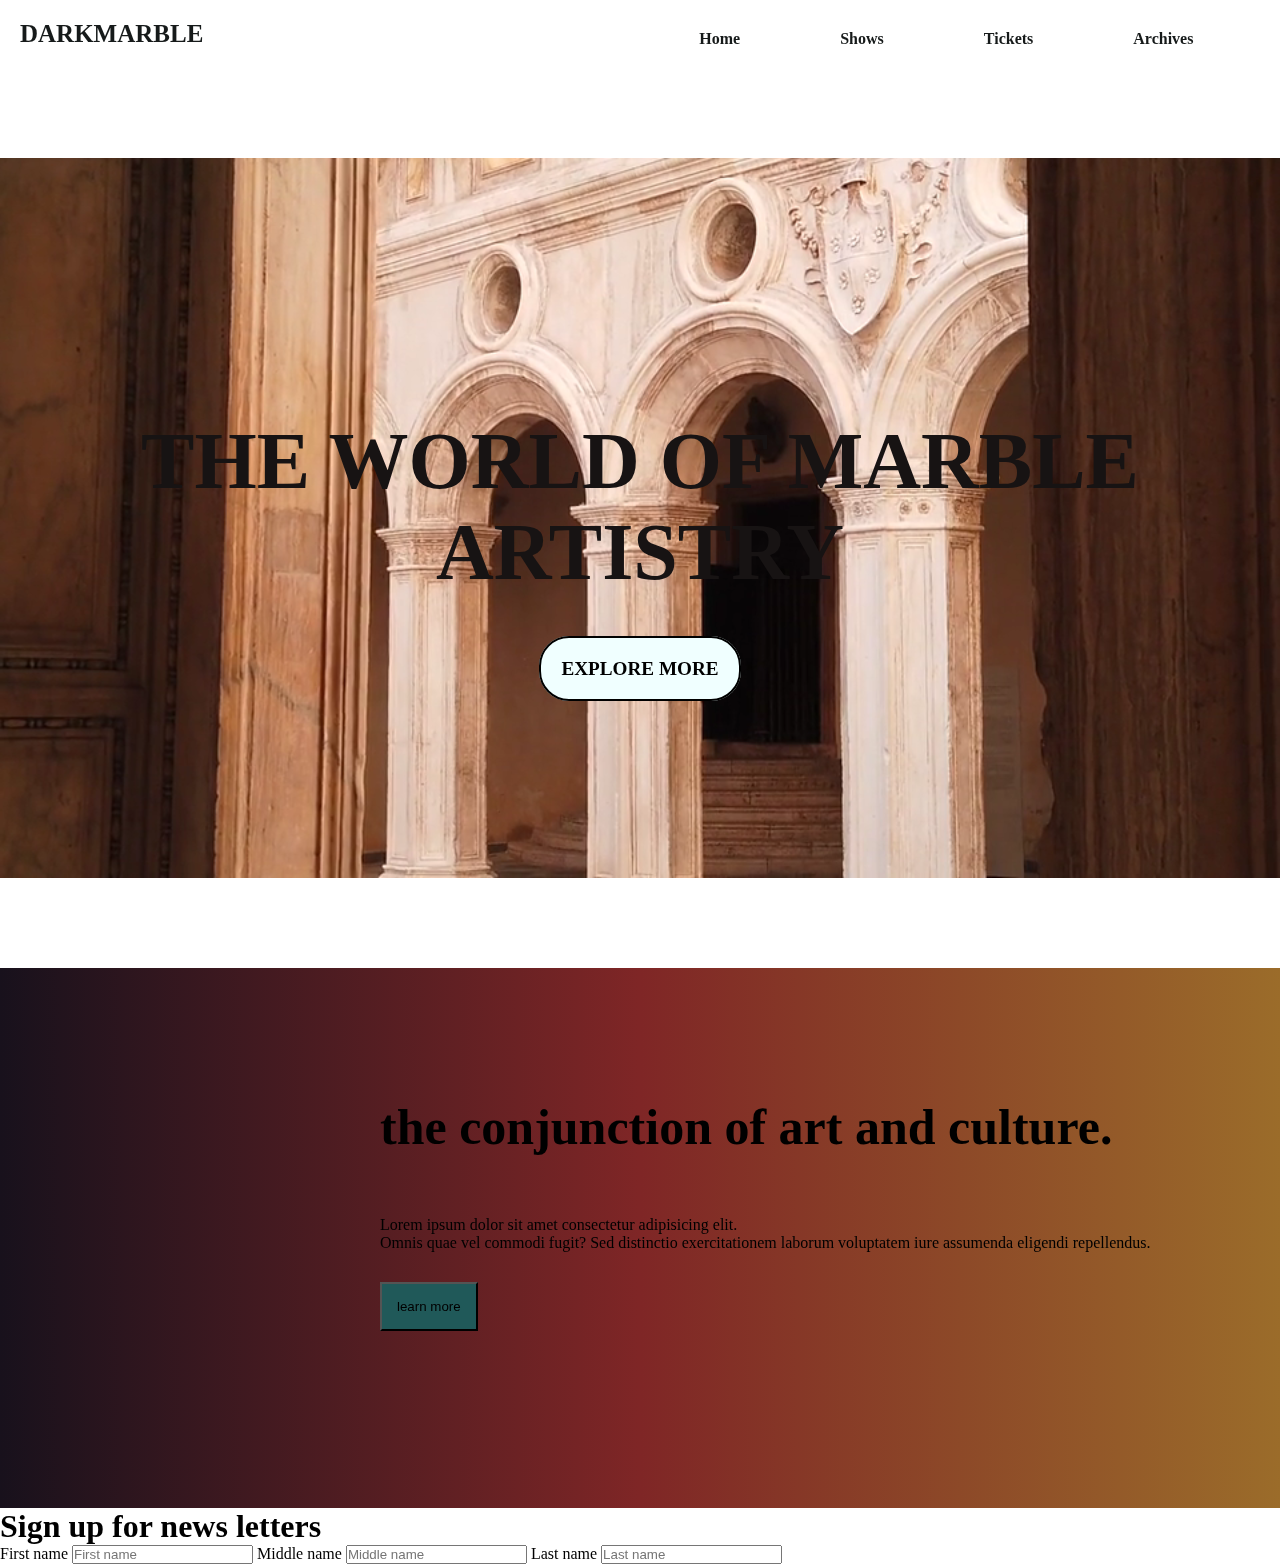
<file: index.html>
<!DOCTYPE html>
<html lang="en">

<head>
  <meta charset="UTF-8" />
  <meta name="viewport" content="width=device-width, initial-scale=1.0" />
  <title>DARKMARBLE</title>
  <link rel="stylesheet" href="./index.css" />

</head>

<body>
  <header>
 
    <section>
    
    <nav>

      <div class="nav-bar">
        <div Class="logo">
          <h1>DARKMARBLE</h1>

        </div>

        <div class="nav-items">
          <ul>
            <li><a href="">Home</a></li>
            <li><a href="">Shows</a></li>
            <li><a href="">Tickets</a></li>
            <li><a href="/archive.html">Archives</a></li>

          </ul>
        </div>
      </div>


    </nav>



    <div class="container">
      <video autoplay loop muted plays-inline class="background-clip">

        <source src="./images/art 10.mp4" type="video/mp4">
      </video>
      <div class="content">
       
        <h1>THE WORLD OF MARBLE ARTISTRY</h1>
        <a href="https://www.youtube.com/watch?v=pYSZLc11Hdc" target="_blank">EXPLORE MORE</a>
      </div>

    </div>



  </section>
  </header>

  <section class="second">
<h1>
 the conjunction of art and culture.
</h1>

<p>
  Lorem ipsum dolor sit amet consectetur adipisicing elit. <br>Omnis quae vel commodi fugit? Sed distinctio exercitationem laborum voluptatem iure assumenda eligendi repellendus.
</p>
<button>
  learn more
</button>

</section>

<section>

  <h1>
    Sign up for news letters
  </h1>
<form>
  <div>
 
  <label for="firstname">First name</label>
  <input type="text" id="firstname" placeholder="First name">

  <label for="middlename">Middle name</label>
  <input type="text" id="middlename" placeholder="Middle name">

  <label for="lastname">Last name</label>
  <input type="text" id="lastname" placeholder="Last name">

  </div>
 

   <div>


  </div>





</form>


</section>
 







</body>

</html>
</file>
<file: index.css>
/* @import url('https://fonts.googleapis.com/css2?family=Iceberg&family=Rubik+Burned&display=swap'); */
/* @import url('https://fonts.googleapis.com/css2?family=Aladin&family=Iceberg&family=Rubik+Burned&display=swap'); */
@import url('https://fonts.googleapis.com/css2?family=Delicious+Handrawn&display=swap');

body{
  /* font-family: "Iceberg", serif;
font-weight: 400;
font-style: normal; */
/* font-family: "Delicious Handrawn", serif;
  font-weight: 400;
  font-style: normal; */
}


*{
  margin: 0;
  padding: 0;
  box-sizing: border-box;
}

.logo h1{
  font-weight: bolder;
  font-size: 25px;
  color: rgb(22, 26, 26);
  
}

.nav-bar a{
  text-decoration: none;
  color: rgb(22, 26, 26);
  
}

.nav-bar{
  display: flex;
  flex-direction: row;
  justify-items: center;
  gap: 40%;
  padding: 20px;
}

.nav-items{display: flex;
  flex-direction: row;
  align-items: end;
  justify-content: space-evenly;
  font-weight: bold;
  

}

ul{
  list-style-type: none;
  padding-left: 0;
  display: flex;
  flex-direction: row;
  gap: 100px;
}



.container{
  width: 100%;
  height: 100vh;
  /* background-color: rgba(0, 0, 0, 0.4); */
  display: flex;
  align-items: center;
  justify-content: center;
  
}
.background-clip{
  position: absolute;
  right: 0;
  /* bottom: 0; */
  z-index: -1;
  width: 100%;
 
  

  
}
.content{
  flex-direction: column;
  text-align: center;
}
.content h1{
  font-size: 80px;
  color: rgb(23, 19, 19);
  margin: 60px;
}

.content a{
  text-decoration: none;
  color: black;
  font-weight: bold;
  font-size: larger;
  background-color: azure;
  padding: 20px;
  border-radius: 30px;
  border: 2px solid;
  
}

 a:hover{
  background-color: rgb(32, 89, 89);}
 
.second {
background: rgb(24,17,28);
background: linear-gradient(90deg, rgba(24,17,28,1) 0%, rgba(127,38,38,1) 50%, rgba(155,108,42,1) 100%);
height: 60vh;
width: 100%; 
padding: 80px;
padding-top: 100px;
align-items: center;
padding-left: 350px;
}

.second h1{
  padding: 30px;
  font-size: 50px;
  font-weight: bolder;
}

.second p{
  padding:30px ;
}

.second button{
  background-color:  rgb(32, 89, 89);;
  padding: 15px;
  margin-left: 30px;
  
  
  
}

.second button:hover{
  background-color: cadetblue;
}


  

.gallery{
display: flex;
flex-wrap: wrap;
gap: 20px;
/* background-color: #a05f5f; */
padding-left: 120px;
background: rgb(24,17,28);
background: linear-gradient(90deg, rgba(24,17,28,1) 0%, rgba(127,38,38,1) 50%, rgba(155,108,42,1) 100%);
}

.gallery img{

  width: 300px;
  height: auto;
  border: 2px solid;
  border-radius: 10px;
}

.gallery img:hover{
  transform: scale(1.1);
  border-color: #333;
}

.word{
  text-align: center;
  padding: 100px;
  font-size: 60px;
  background-color: blanchedalmond;
}
</file>
